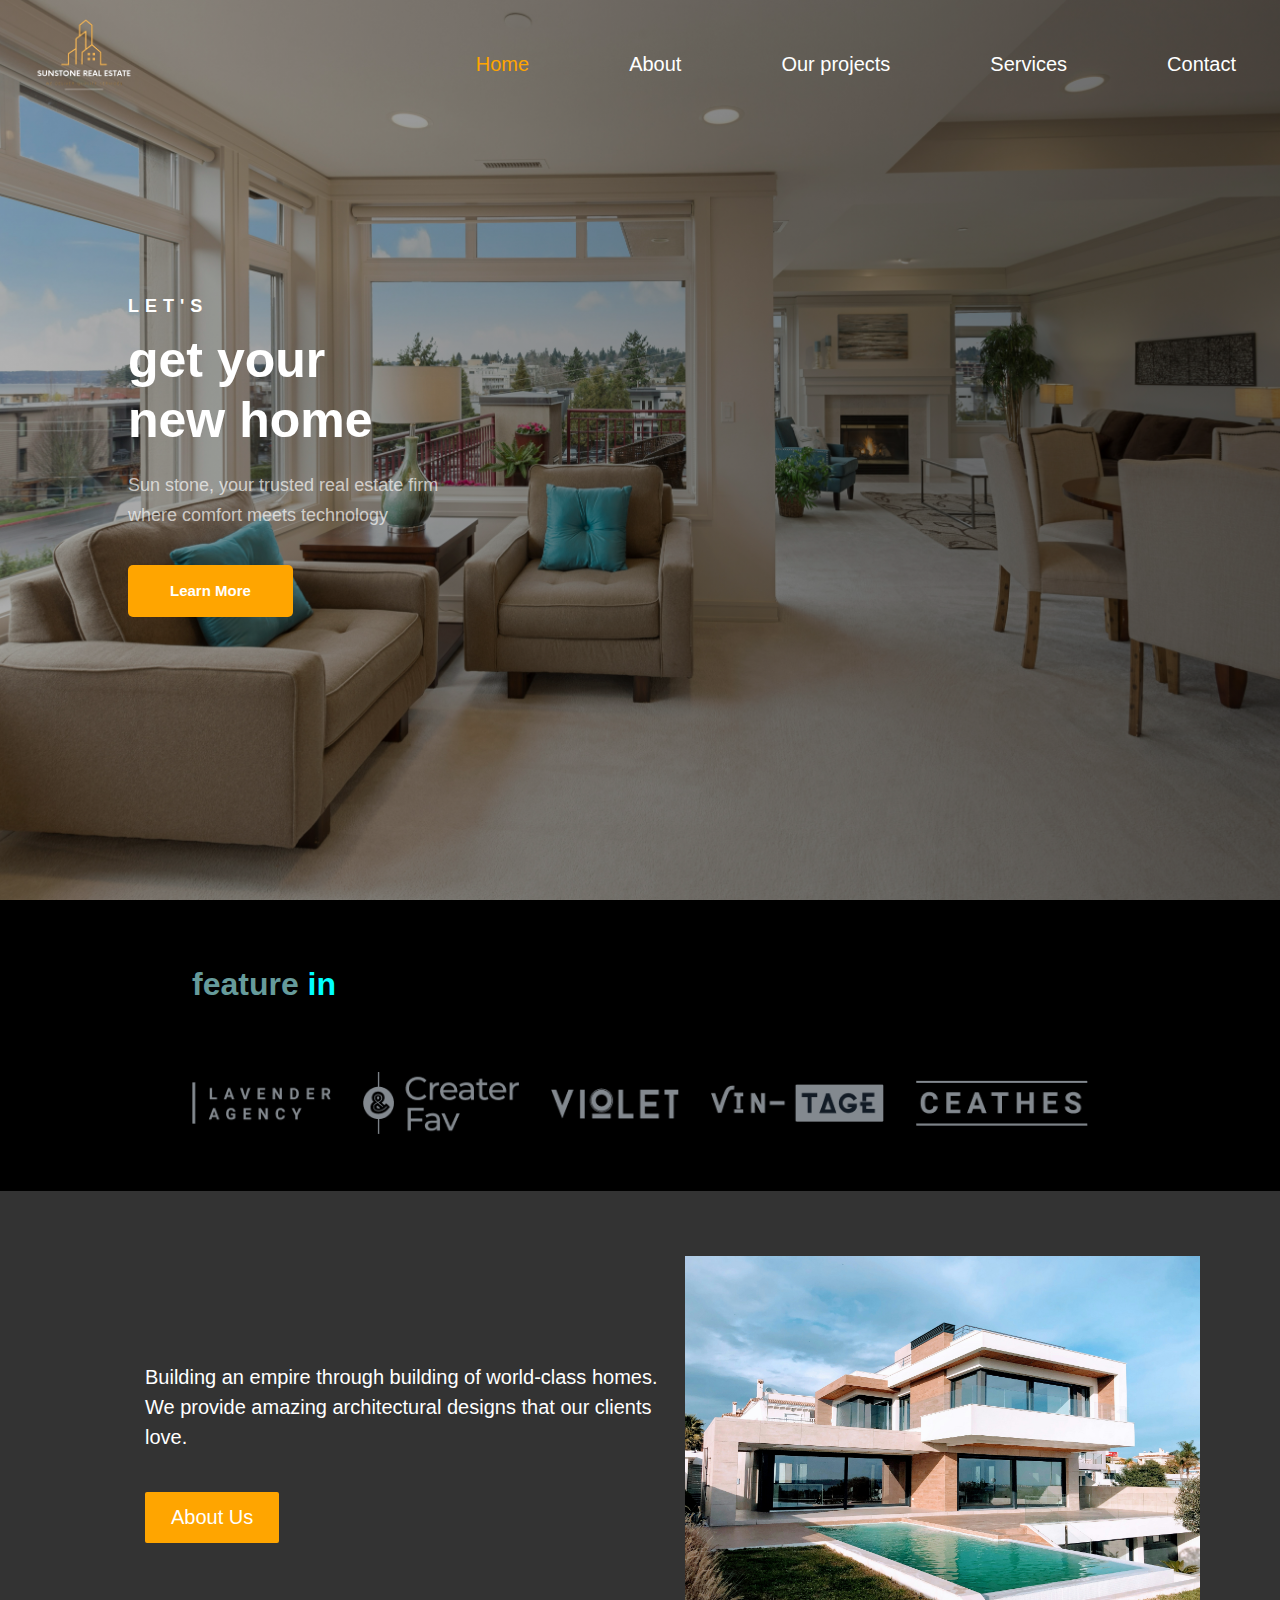
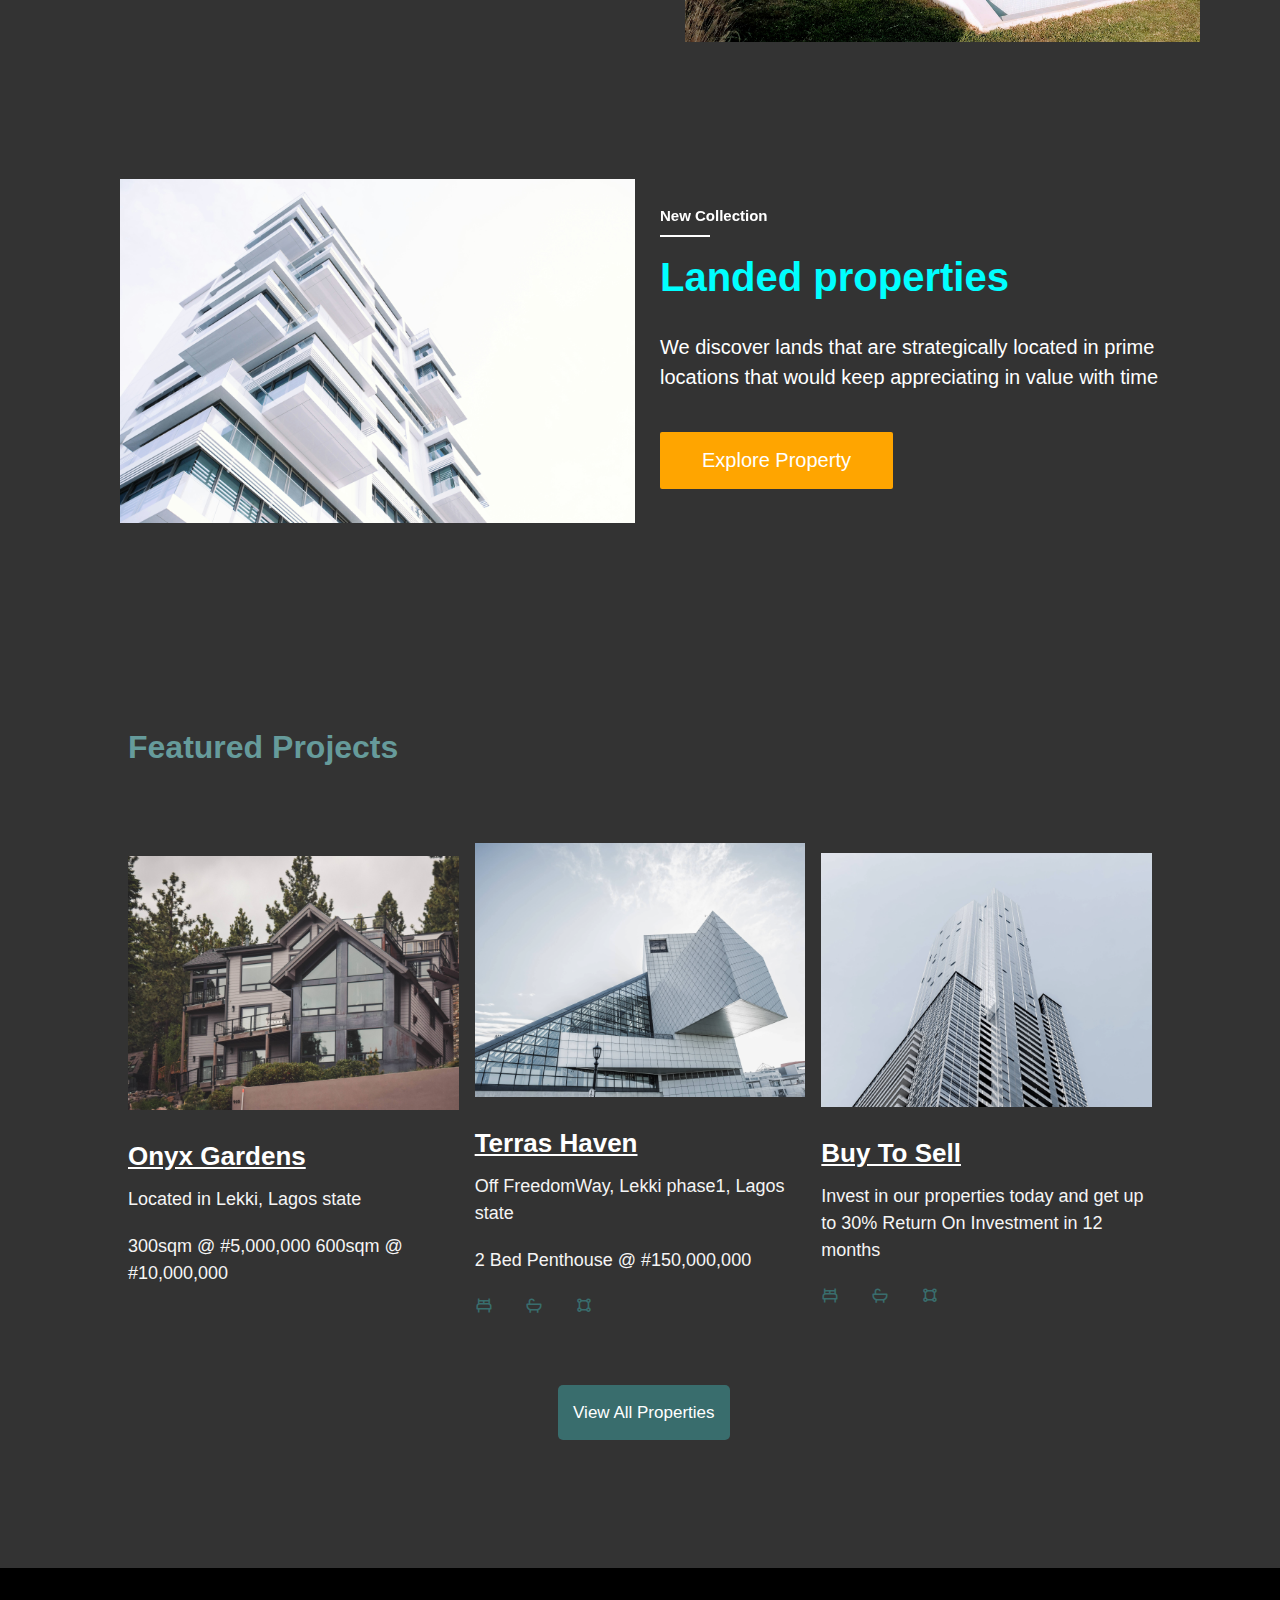
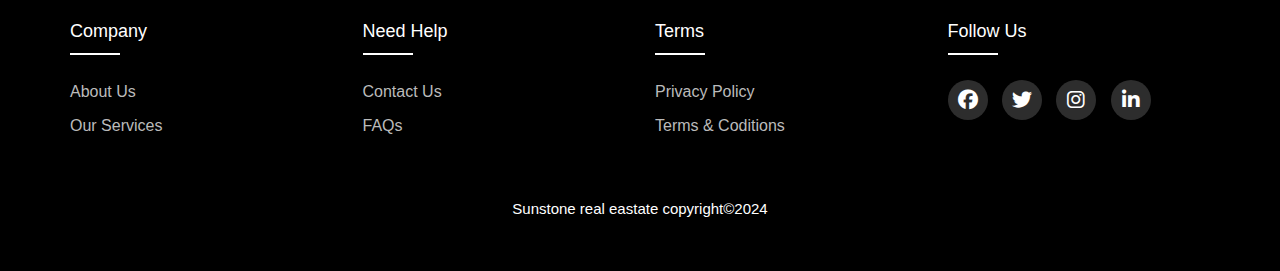
<file: index.html>
<!DOCTYPE html>
<html lang="en">
<head>
    <meta charset="UTF-8">
    <meta name="viewport" content="width=device-width, initial-scale=1.0">
    <title>Sun Stone Real estate</title>
    <link rel="preconnect" href="https://fonts.googleapis.com">
<link rel="preconnect" href="https://fonts.gstatic.com" crossorigin>
<link href="https://fonts.googleapis.com/css2?family=Open+Sans:ital,wght@0,300..800;1,300..800&display=swap" rel="stylesheet">
    <link rel="stylesheet"
  href="https://unpkg.com/boxicons@latest/css/boxicons.min.css">
  <link rel="stylesheet" href="https://cdnjs.cloudflare.com/ajax/libs/font-awesome/6.5.2/css/all.min.css">
    <link rel="stylesheet" href="./nav.css">
    <link rel="stylesheet" href="./index.css">
    <link rel="stylesheet" href="footer.css">
    
</head>
<body>

  <!-- NAVBAR SECTION -->
    
    <header>
        <nav class="navbar">
           <a href="index.html"><img src="image/logo 3.png" alt=""style="width: 120px; height: 120px;" ></a>
            
            <ul class="nav-menu">
                <li class="nav-item"></li>
                <a href="./index.html" class="active">Home</a>

                <li class="nav-item"></li>
                <a href="./About.html" class="nav-link">About</a>

                <li class="nav-item"></li>
                <a href="./project.html" class="nav-link">Our projects</a>

                <li class="nav-item"></li>
                <a href="./service.html" class="nav-link">Services</a>

                <li class="nav-item"></li>
                <a href="./contact.html" class="nav-link">Contact</a>

            </ul>

            <div class="hamburger">
                <span class="bar"></span>
                <span class="bar"></span>
                <span class="bar"></span>

            </div>
        </nav>
    </header>

    <!-- FITST SECTION -->

     <div class="home">
        <div class="home-text">
             <h5>let's</h5>
             <h1>get your <br>new home</h1>
             <p>Sun stone, your trusted real estate 
                firm <br>where comfort meets technology</p>
                <a href="./service.html" class="btn">Learn More</a>
        </div>
    </div>


     <!-- SECOND SECTION -->
     <div class="feature">
        <div class="center-left">
             <h2>feature <span class="span">
              in</span></h2>
        </div>

        <div class="feature-content">
          <div class="f-img">
               <img src="image/f1.png" alt="">
          </div>

          <div class="f-img">
            <img src="image/f2.png" alt="">
       </div>

       <div class="f-img">
        <img src="image/f3.png" alt="">
   </div>

   <div class="f-img">
    <img src="image/f4.png" alt="">
</div>

<div class="f-img">
<img src="image/f5.png" alt="">
</div>         
        </div>
    </div>


    <!-- THIRD SECTION -->
    <div class="hero">
        <!-- <div class="heading">
        </div>   -->
        <div class="hero-container">
        <div class="hero-content">
          <p>
           Building an empire through building of world-class homes. We provide amazing 
           architectural designs that our clients love. 
          </p>

         <button class="cta-button"><a href="./About.html">About Us</a></button>
        </div>
         <div class="hero-img">
            <img src="image/new section.jpg" alt="" >
         </div>
        </div>
    </div>


       <!--FOURTH SECTION  -->
    <div class="sec-4">
      <!-- <div class="heading">
      </div>   -->
      <div class="sec-4-container">
        <div class="sec-4-img">
          <img src="image/grant-lemons-jTCLppdwSEc-unsplash.jpg" alt="" >
       </div>
      <div class="sec-4-content">
        <h5>New Collection</h5>
        <h2>Landed properties</h2>
        <p>
          We discover lands that are strategically located in prime locations 
          that would keep appreciating in value with time </p>

       <button class="sec-4-button"><a href="./inspect.html">Explore Property</a></button>
      </div>
      </div>
  </div>
    
   <!-- FIFTH SECTION-->
   <section class="property">
    <div class="center-left">
        <h2>Featured Projects</h2>
        <p>
        </p>

    </div>

    <div class="property-content">
         <div class="row">
           <img src="image/p1.png" alt="">
             <h5>Onyx Gardens</h5>
             <p>Located in Lekki, Lagos state</p>
                <p> 300sqm @ #5,000,000
                 600sqm @ #10,000,000
             </p>
             <div class="list">
               <a href="#" class="Residence-list">
                 <!-- <i class='bx bx-bed'></i> -->
                
               </a>

               <a href="#" class="Residence-list">
                 <!-- <i class='bx bx-bath' ></i> -->
          
               </a>

               <a href="#" class="Residence-list">
                 <!-- <i class='bx bx-shape-square' ></i> -->
              
               </a>
             </div>
         </div>

         <div class="row">
           <img src="image/p2.png" alt="">
             <h5>Terras Haven</h5>
             <p>Off FreedomWay, Lekki phase1, Lagos state </p>
             <p>2 Bed Penthouse @ #150,000,000</p>
             
             <div class="list">
               <a href="#" class="Residence-list">
                 <i class='bx bx-bed'></i>
               
               </a>

               <a href="#" class="Residence-list">
                 <i class='bx bx-bath' ></i>
                 
               </a>

               <a href="#" class="Residence-list">
                 <i class='bx bx-shape-square' ></i>
                
               </a>
             </div>
         </div>

         <div class="row">
           <img src="image/p3.png" alt="">
             <h5>Buy To Sell</h5>
             <p>Invest in our properties today and get up to 30%
                Return On Investment in 12 months
             </p>
             <div class="list">
               <a href="#" class="Residence-list">
                 <i class='bx bx-bed'></i>
               </a>

               <a href="#" class="Residence-list">
                 <i class='bx bx-bath' ></i>
              
               </a>

               <a href="#" class="Residence-list">
                 <i class='bx bx-shape-square' ></i>
               
               </a>
             </div>
         </div>
    </div>
    <div class="center-btn">
      <a href="./project.html" class="c-btn">View All Properties</a>
    </div>
</section>


      <!-- SIXTH SECTION -->
<!--       
      <div class="letter-container">
        <form action="#">
          <p>Get Our News letter</p>
          <input type="email" name="email" placeholder="Enter your Email">
          <input type="submit" value="Sign Up">
        </form>
      </div> -->
  
  <!-- FOOTER SECTION -->
    
      <footer class="footer">
         <div class="footer-container">
           <div class="footer-row">
             <div class="footer-col">
                <h4>Company</h4>
                 <ul>
                    <li><a href="./About.html">about us</a></li>
                    <li><a href="./service.html">our services</a></li>
                    <li><a href="#"></a></li>
                    <li><a href="#"></a></li>
                 </ul>
             </div>
  
             <div class="footer-col">
              <h4>Need Help</h4>
               <ul>
                <li><a href="./contact.html">Contact Us</a></li>
                  <li><a href="#">FAQs</a></li>
                  <li><a href="#"></a></li>
                  <li><a href="#"></a></li>
                  <li><a href="#"></a></li>
               </ul>
           </div>
  
           <div class="footer-col">
            <h4>Terms</h4>
             <ul>
                <li><a href="#">Privacy Policy</a></li>
                <li><a href="./terms.html">Terms & Coditions</a></li>
                <li><a href="#"></a></li>
                <li><a href="#"></a></li>
                
             </ul>
         </div>
  
         <div class="footer-col">
          <h4>Follow Us</h4>
           <div class="social-links">
             <a href="#"><i class="fa-brands fa-facebook"></i></a>
             <a href="#"><i class="fa-brands fa-twitter"></i></a>
             <a href="#"><i class="fa-brands fa-instagram"></i></a>
             <a href="#"><i class="fa-brands fa-linkedin-in"></i></a>
           </div>
       </div>
           </div>
         </div>
       <div class="footer-text">
           <p>Sunstone real eastate copyright&copy;2024 </p>
       </div>
      </footer>
    <script src="./nav.js"></script>
</body>
</html>
</file>
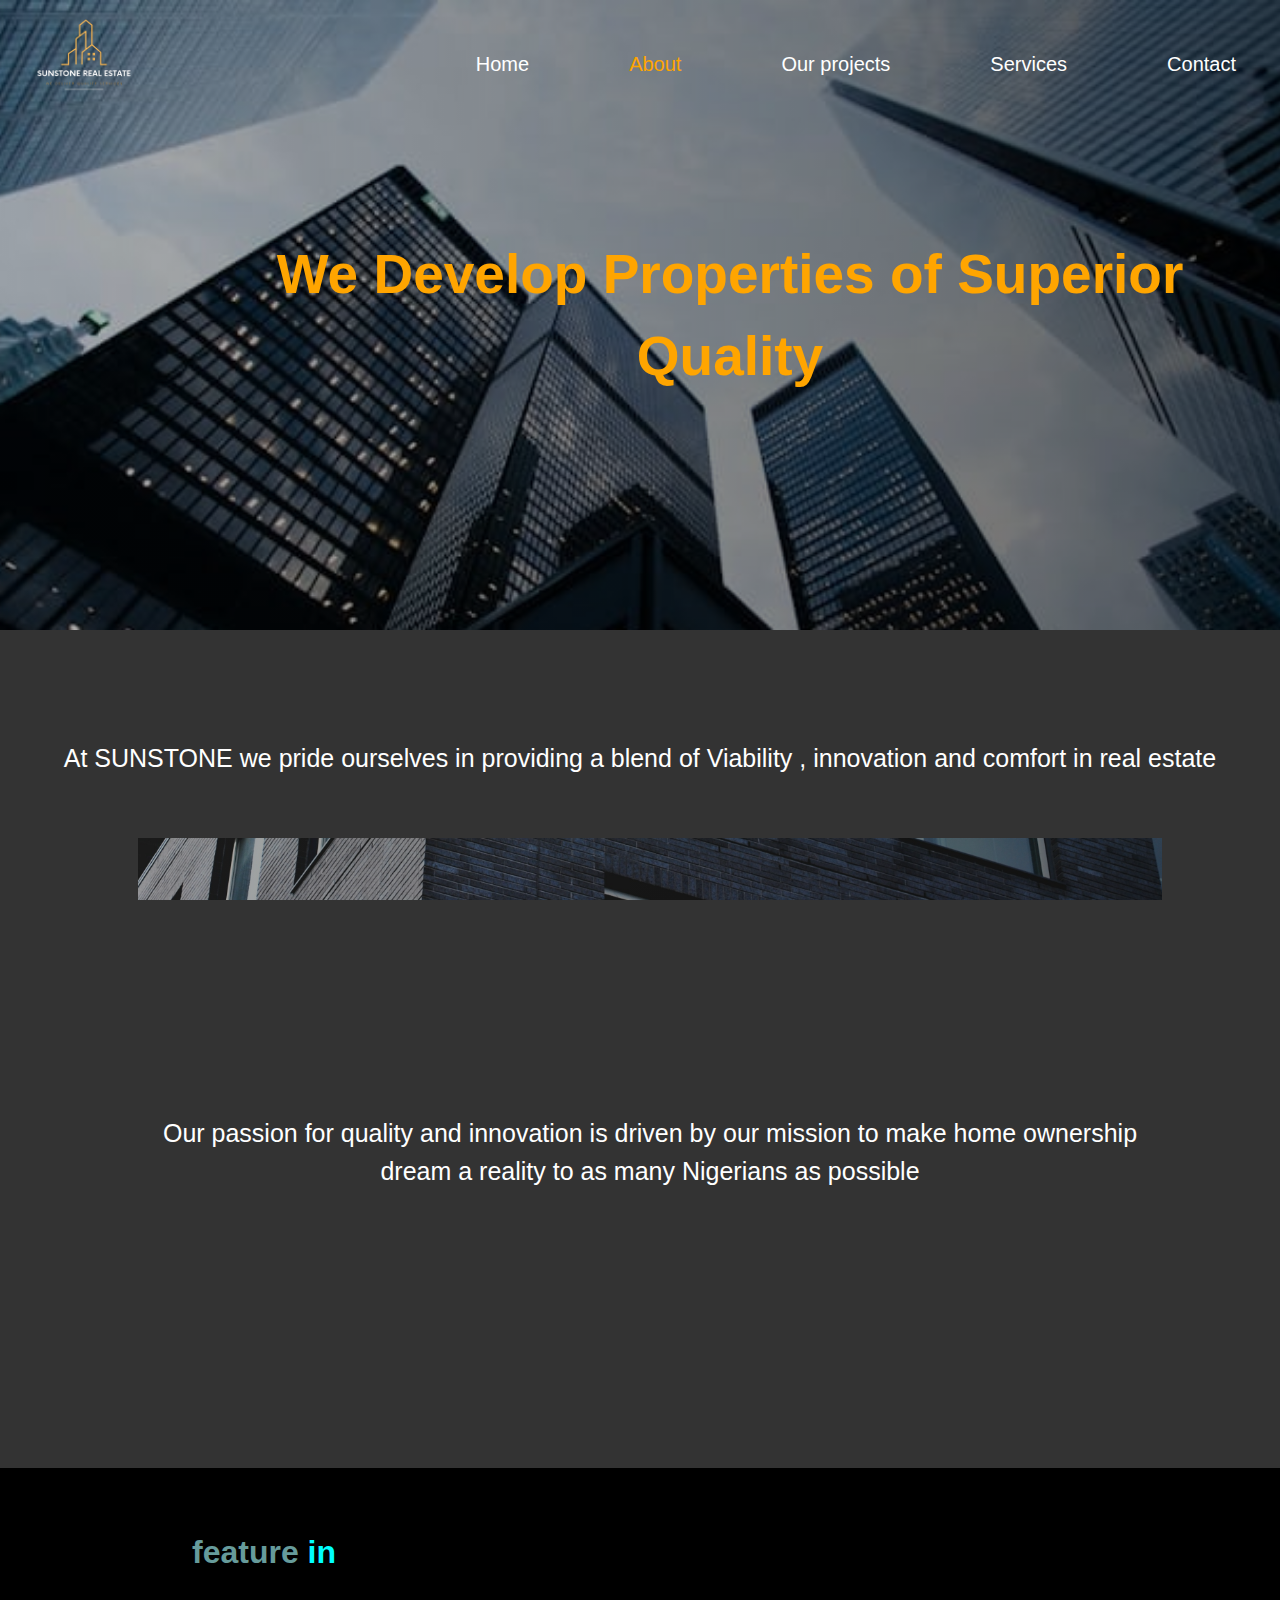
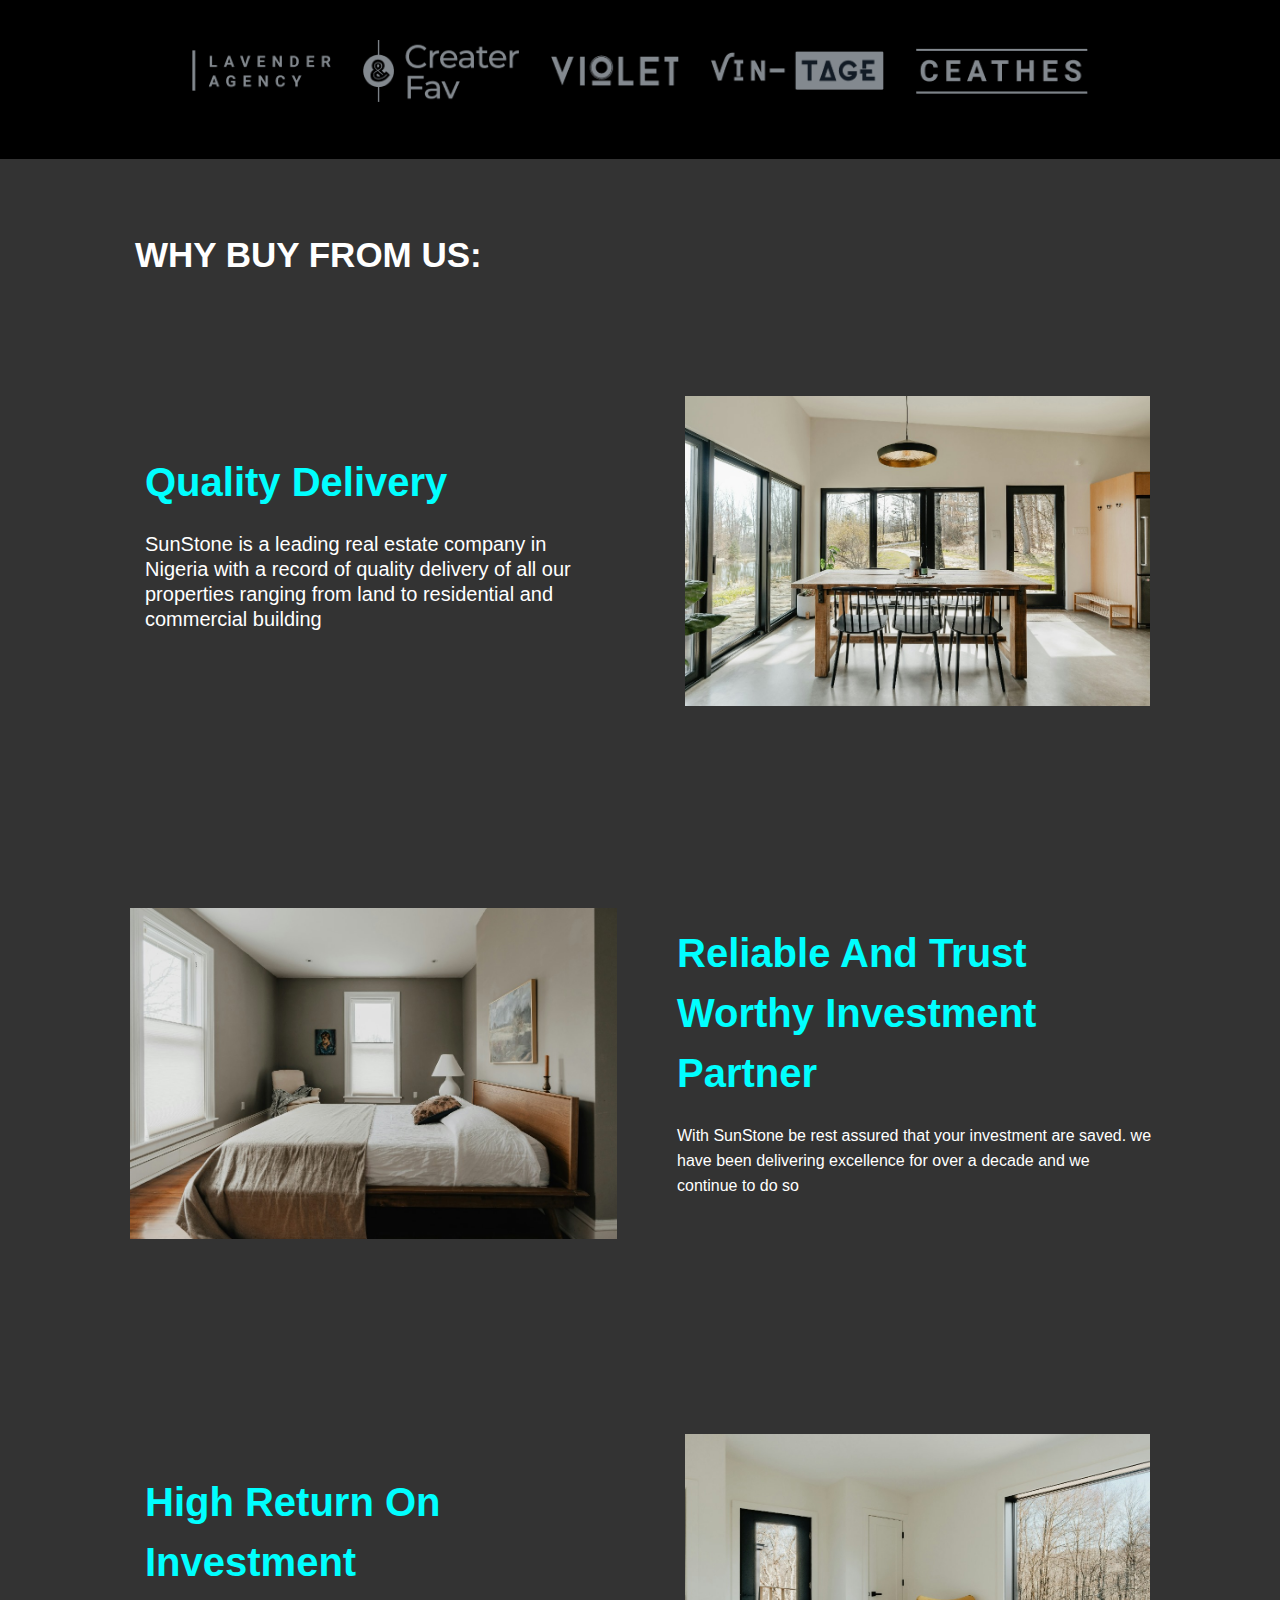
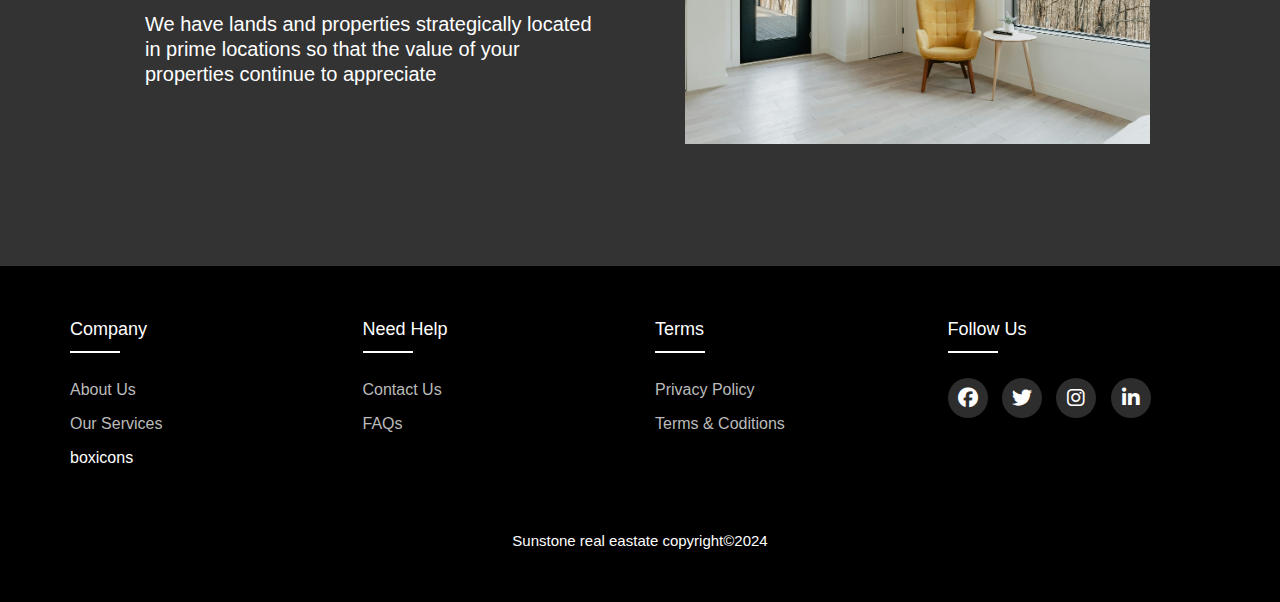
<file: About.html>
<!DOCTYPE html>
<html lang="en">
<head>
    <meta charset="UTF-8">
    <meta name="viewport" content="width=device-width, initial-scale=1.0">
    <title>Sun Stone Real estate</title>
    <link rel="preconnect" href="https://fonts.googleapis.com">
<link rel="preconnect" href="https://fonts.gstatic.com" crossorigin>
<link href="https://fonts.googleapis.com/css2?family=Open+Sans:ital,wght@0,300..800;1,300..800&display=swap" rel="stylesheet">
    <link rel="stylesheet"
  href="https://unpkg.com/boxicons@latest/css/boxicons.min.css">
  <link rel="stylesheet" href="https://cdnjs.cloudflare.com/ajax/libs/font-awesome/6.5.2/css/all.min.css">
    <link rel="icon" href="img/real/img/Sunstone Icon.jpg">
    <link rel="stylesheet" href="./About.css">
    <!-- <link rel="stylesheet" href="./nav.css"> -->
    <link rel="stylesheet" href="about nav.css">
    <link rel="stylesheet" href="./footer.css">
</head>
<body>
<!-- NAVBAR SECTION -->
    
<header>
   <nav class="navbar">
      <a href="index.html"><img src="image/logo 3.png" alt=""style="width: 120px; height: 120px;" ></a>
       <!-- <a href="./index.html" class="logo">SUN STONE<span> real estate</span></a>  -->
       
       <ul class="nav-menu">
           <li class="nav-item"></li>
           <a href="./index.html" class="nav-link">Home</a>

           <li class="nav-item"></li>
           <a href="About.html" class="active">About</a>

           <li class="nav-item"></li>
           <a href="./project.html" class="nav-link">Our projects</a>

           <li class="nav-item"></li>
           <a href="./service.html" class="nav-link">Services</a>

           <li class="nav-item"></li>
           <a href="./contact.html" class="nav-link">Contact</a>

       </ul>

       <div class="hamburger">
           <span class="bar"></span>
           <span class="bar"></span>
           <span class="bar"></span>

       </div>
   </nav>
</header>


<div class="header-1">
    <h2> We Develop Properties of Superior Quality </h2>

</div>

<div class="sec-2-container">
   <div class="sec-2-text">
    <P>At SUNSTONE we pride ourselves in providing a blend of Viability , innovation and comfort in real estate</P>
   </div>
</div>

<div class="sec-3-container">
 <div class="sec-3-text">
    <p> Our passion for quality and innovation is driven by our mission 
      to make home ownership dream a reality to as many Nigerians as possible</p>
 </div>
</div>

  <!-- SECOND SECTION -->
  <div class="feature">
   <div class="center-left">
        <h2>feature <span class="span">
         in</span></h2>
   </div>

   <div class="feature-content">
     <div class="f-img">
          <img src="image/f1.png" alt="">
     </div>

     <div class="f-img">
       <img src="image/f2.png" alt="">
  </div>

  <div class="f-img">
   <img src="image/f3.png" alt="">
</div>

<div class="f-img">
<img src="image/f4.png" alt="">
</div>

<div class="f-img">
<img src="image/f5.png" alt="">
</div>         
   </div>
</div>

    <div>
      <h1>WHY BUY FROM US:</h1>
    </div>

     <!-- THIRD SECTION -->
     <section class="hero">
        <div class="container">
        <div class="hero-content">
         <h3>Quality Delivery </h3>
          <p> SunStone is a leading real estate company in Nigeria with a
             record of quality delivery of all our properties ranging from 
             land to residential and commercial building </p>
        </div>
         <div class="hero-img">
            <img src="image/Sunstone pic1.jpg" alt="" >
         </div>
        </div>
     </section>

<!-- FOURTH SECTION -->
       <div class="sec-4-row">
          <div class="sec-4-row-image-wrapper">
            <img src="image/Sunstone pic2.jpg" alt="">
          </div>
             <div class="sec-4-content-wrapper">
               <div class="sec-4-content">
                   <h2>Reliable And Trust Worthy Investment Partner</h2>
                   <p>With SunStone be rest assured that your investment are saved.
                     we have been delivering excellence for over a decade and we continue to do so
                   </p>
               </div>
             </div>
       </div>

       <section class="hero">
         <div class="container">
         <div class="hero-content">
          <h3>High Return On Investment </h3>
           <p> We have lands and properties strategically located in 
            prime locations so that the value of your properties continue to appreciate </p>
         </div>
          <div class="hero-img">
             <img src="image/Sunstone pic4.jpg" alt="" >
          </div>
         </div>
      </section>

   <!-- FOOTER SECTION  -->
    
      <footer class="footer">
         <div class="footer-container">
           <div class="footer-row">
             <div class="footer-col">
                <h4>Company</h4>
                 <ul>
                    <li><a href="./About.html">about us</a></li>
                    <li><a href="./service.html">our services</a></li>boxicons
                    <li><a href="#"></a></li>
                    <li><a href="#"></a></li>
                 </ul>
             </div>
  
             <div class="footer-col">
              <h4>Need Help</h4>
               <ul>
                <li><a href="./contact.html">Contact Us</a></li>
                  <li><a href="#">FAQs</a></li>
                  <li><a href="#"></a></li>
                  <li><a href="#"></a></li>
                  <li><a href="#"></a></li>
               </ul>
           </div>
  
           <div class="footer-col">
            <h4>Terms</h4>
             <ul>
                <li><a href="#">Privacy Policy</a></li>
                <li><a href="./terms.html">Terms & Coditions</a></li>
                <li><a href="#"></a></li>
                <li><a href="#"></a></li>
                
             </ul>
         </div>
  
         <div class="footer-col">
          <h4>Follow Us</h4>
           <div class="social-links">
             <a href="#"><i class="fa-brands fa-facebook"></i></a>
             <a href="#"><i class="fa-brands fa-twitter"></i></a>
             <a href="#"><i class="fa-brands fa-instagram"></i></a>
             <a href="#"><i class="fa-brands fa-linkedin-in"></i></a>
           </div>
       </div>
           </div>
         </div>
       <div class="footer-text">
           <p>Sunstone real eastate copyright&copy;2024 </p>
       </div>
      </footer>
   
   <script src="./nav.js"></script>
</body>
</html>
</file>
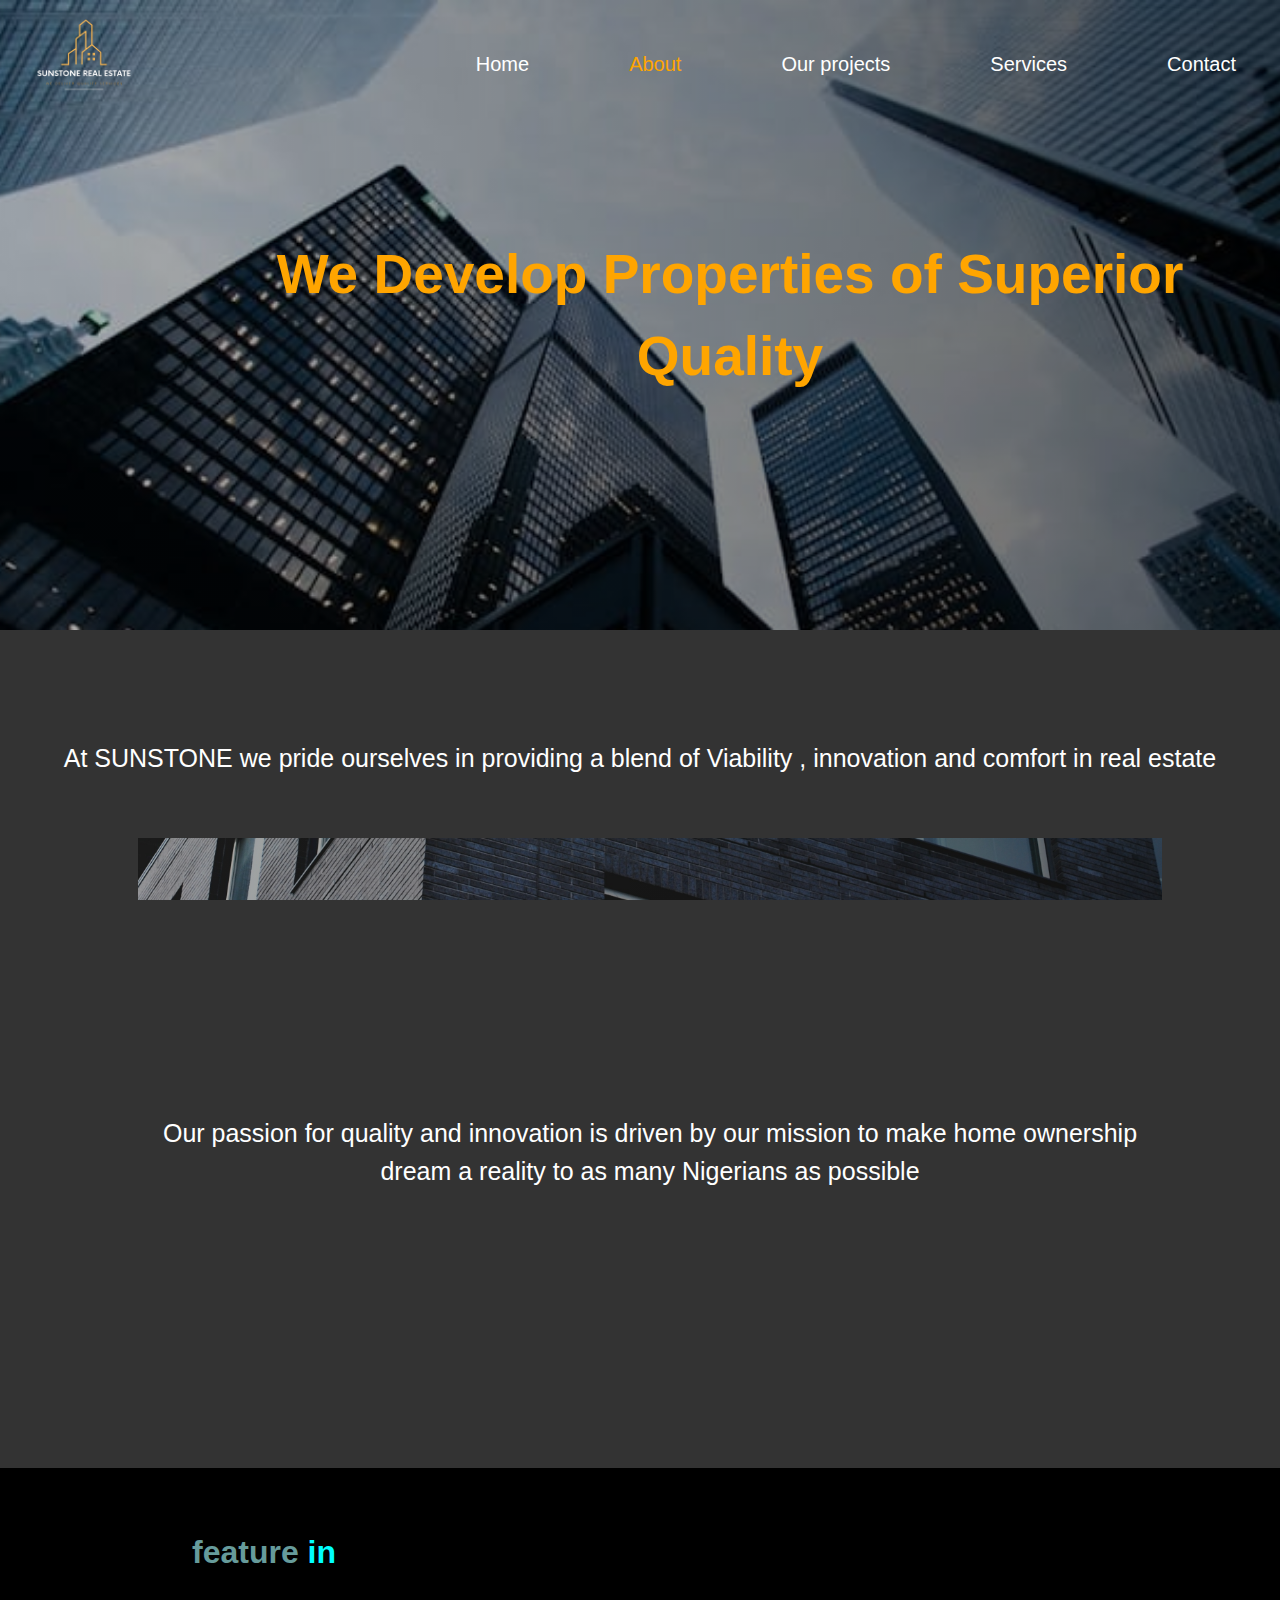
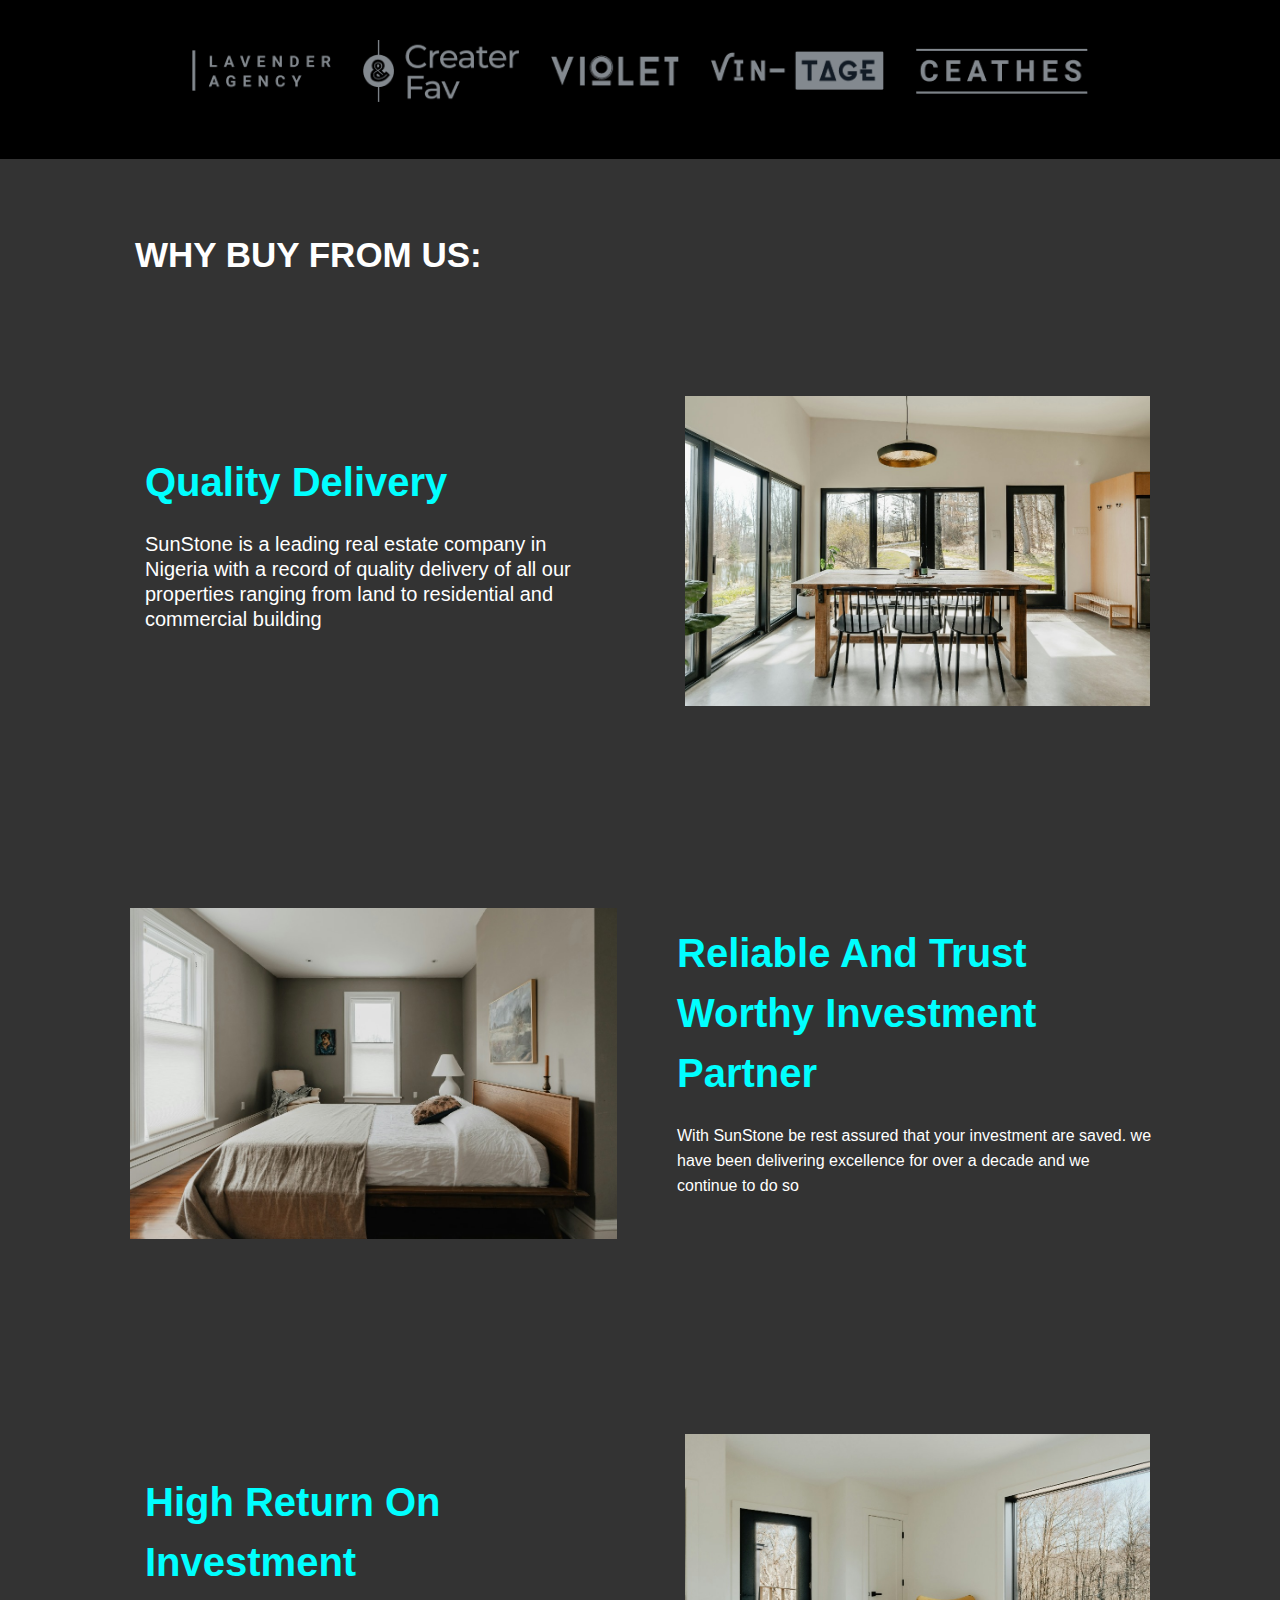
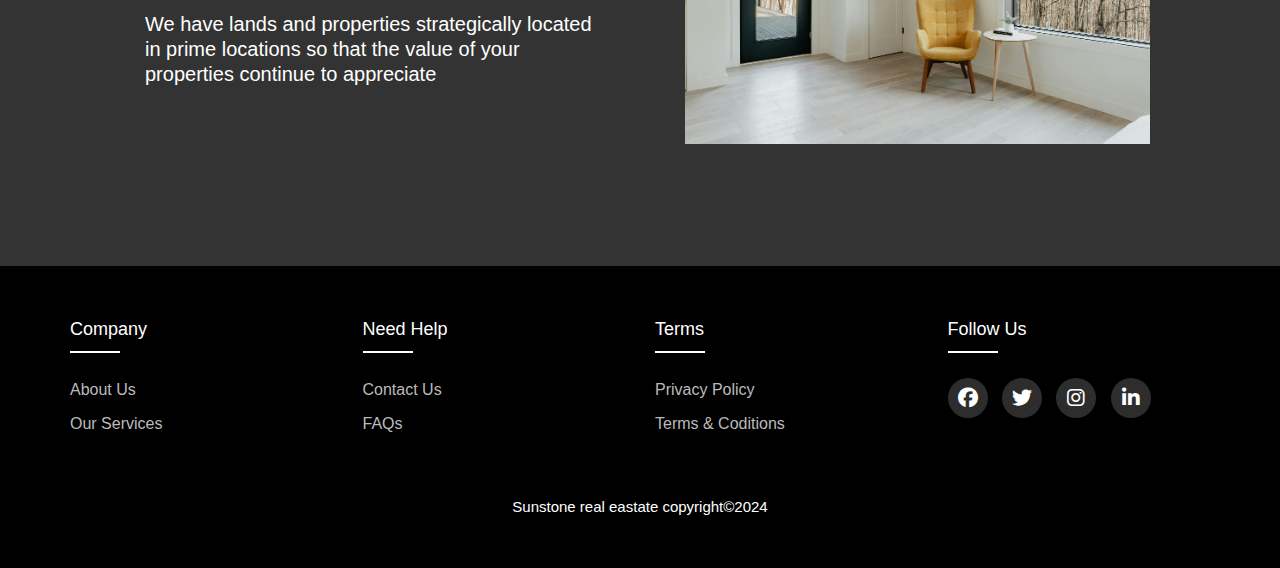
<file: GROUP 4 PROJECT/About.html>
<!DOCTYPE html>
<html lang="en">
<head>
    <meta charset="UTF-8">
    <meta name="viewport" content="width=device-width, initial-scale=1.0">
    <title>Sun Stone Real estate</title>
    <link rel="preconnect" href="https://fonts.googleapis.com">
<link rel="preconnect" href="https://fonts.gstatic.com" crossorigin>
<link href="https://fonts.googleapis.com/css2?family=Open+Sans:ital,wght@0,300..800;1,300..800&display=swap" rel="stylesheet">
    <link rel="stylesheet"
  href="https://unpkg.com/boxicons@latest/css/boxicons.min.css">
  <link rel="stylesheet" href="https://cdnjs.cloudflare.com/ajax/libs/font-awesome/6.5.2/css/all.min.css">
    <link rel="icon" href="img/real/img/Sunstone Icon.jpg">
    <link rel="stylesheet" href="./About.css">
    <!-- <link rel="stylesheet" href="./nav.css"> -->
    <link rel="stylesheet" href="about nav.css">
    <link rel="stylesheet" href="./footer.css">
</head>
<body>
<!-- NAVBAR SECTION -->
    
<header>
   <nav class="navbar">
      <a href="index.html"><img src="image/logo 3.png" alt=""style="width: 120px; height: 120px;" ></a>
       <!-- <a href="./index.html" class="logo">SUN STONE<span> real estate</span></a>  -->
       
       <ul class="nav-menu">
           <li class="nav-item"></li>
           <a href="./index.html" class="nav-link">Home</a>

           <li class="nav-item"></li>
           <a href="About.html" class="active">About</a>

           <li class="nav-item"></li>
           <a href="./project.html" class="nav-link">Our projects</a>

           <li class="nav-item"></li>
           <a href="./service.html" class="nav-link">Services</a>

           <li class="nav-item"></li>
           <a href="./contact.html" class="nav-link">Contact</a>

       </ul>

       <div class="hamburger">
           <span class="bar"></span>
           <span class="bar"></span>
           <span class="bar"></span>

       </div>
   </nav>
</header>


<div class="header-1">
    <h2> We Develop Properties of Superior Quality </h2>

</div>

<div class="sec-2-container">
   <div class="sec-2-text">
    <P>At SUNSTONE we pride ourselves in providing a blend of Viability , innovation and comfort in real estate</P>
   </div>
</div>

<div class="sec-3-container">
 <div class="sec-3-text">
    <p> Our passion for quality and innovation is driven by our mission 
      to make home ownership dream a reality to as many Nigerians as possible</p>
 </div>
</div>

  <!-- SECOND SECTION -->
  <div class="feature">
   <div class="center-left">
        <h2>feature <span class="span">
         in</span></h2>
   </div>

   <div class="feature-content">
     <div class="f-img">
          <img src="image/f1.png" alt="">
     </div>

     <div class="f-img">
       <img src="image/f2.png" alt="">
  </div>

  <div class="f-img">
   <img src="image/f3.png" alt="">
</div>

<div class="f-img">
<img src="image/f4.png" alt="">
</div>

<div class="f-img">
<img src="image/f5.png" alt="">
</div>         
   </div>
</div>

    <div>
      <h1>WHY BUY FROM US:</h1>
    </div>

     <!-- THIRD SECTION -->
     <section class="hero">
        <div class="container">
        <div class="hero-content">
         <h3>Quality Delivery </h3>
          <p> SunStone is a leading real estate company in Nigeria with a
             record of quality delivery of all our properties ranging from 
             land to residential and commercial building </p>
        </div>
         <div class="hero-img">
            <img src="image/Sunstone pic1.jpg" alt="" >
         </div>
        </div>
     </section>

<!-- FOURTH SECTION -->
       <div class="sec-4-row">
          <div class="sec-4-row-image-wrapper">
            <img src="image/Sunstone pic2.jpg" alt="">
          </div>
             <div class="sec-4-content-wrapper">
               <div class="sec-4-content">
                   <h2>Reliable And Trust Worthy Investment Partner</h2>
                   <p>With SunStone be rest assured that your investment are saved.
                     we have been delivering excellence for over a decade and we continue to do so
                   </p>
               </div>
             </div>
       </div>

       <section class="hero">
         <div class="container">
         <div class="hero-content">
          <h3>High Return On Investment </h3>
           <p> We have lands and properties strategically located in 
            prime locations so that the value of your properties continue to appreciate </p>
         </div>
          <div class="hero-img">
             <img src="image/Sunstone pic4.jpg" alt="" >
          </div>
         </div>
      </section>

   <!-- FOOTER SECTION  -->
    
      <footer class="footer">
         <div class="footer-container">
           <div class="footer-row">
             <div class="footer-col">
                <h4>Company</h4>
                 <ul>
                    <li><a href="./About.html">about us</a></li>
                    <li><a href="./service.html">our services</a></li>
                    <li><a href="#"></a></li>
                    <li><a href="#"></a></li>
                 </ul>
             </div>
  
             <div class="footer-col">
              <h4>Need Help</h4>
               <ul>
                <li><a href="./contact.html">Contact Us</a></li>
                  <li><a href="#">FAQs</a></li>
                  <li><a href="#"></a></li>
                  <li><a href="#"></a></li>
                  <li><a href="#"></a></li>
               </ul>
           </div>
  
           <div class="footer-col">
            <h4>Terms</h4>
             <ul>
                <li><a href="#">Privacy Policy</a></li>
                <li><a href="./terms.html">Terms & Coditions</a></li>
                <li><a href="#"></a></li>
                <li><a href="#"></a></li>
                
             </ul>
         </div>
  
         <div class="footer-col">
          <h4>Follow Us</h4>
           <div class="social-links">
             <a href="#"><i class="fa-brands fa-facebook"></i></a>
             <a href="#"><i class="fa-brands fa-twitter"></i></a>
             <a href="#"><i class="fa-brands fa-instagram"></i></a>
             <a href="#"><i class="fa-brands fa-linkedin-in"></i></a>
           </div>
       </div>
           </div>
         </div>
       <div class="footer-text">
           <p>Sunstone real eastate copyright&copy;2024 </p>
       </div>
      </footer>
   
   <script src="./nav.js"></script>
</body>
</html>
</file>
<file: nav.css>
*{
    padding: 0;
    margin: 0;
    box-sizing: border-box;
}

header{
    width: 100%;
    position: fixed;
    top: 0;
    right: 0;
    /* z-index: 1000; */
    background-image: linear-gradient(to left, rgba(0,0,0,0.6),rgba(0,0,0,0.3)),url(image/Home.jpg);
    background-size: cover;
    background-position: bottom center;
    background-attachment: fixed;
    background-color: rgba(0, 0, 0, 0.1);
    /* background-color: #262626; */
}

li{
    list-style: none;
}

a{
    font-size:20px;
    font-weight: 500;
    color:#fff;
    text-decoration: none;
}
 a.active{
    color: orange;
 }

.logo{
    font-size: 18px;
    color: #fff;
    font-weight: 700;
}

span{
    color: #ffa500;
}

.navbar{
    min-height: 70px;
    display: flex;
    justify-content: space-between;
    align-items: center;
    padding: 0 24px;
}

.nav-menu{
    display: flex;
    justify-content: space-between;
    gap: 50px;
    align-items: center;
    padding: 20px;
}

.nav-branding{
    font-size: 2rem;
}

.nav-link{
    transition: 0.7s ease;
}

.nav-link:hover{
    color: #ebd2a5;
}

.hamburger{
    display: none;
    cursor: pointer;
}

.bar{
    display: block;
    width: 25px;
    height: 3px;
    margin: 5px 0;
    -webkit-transition: all 0.3s ease-in-out;
    transition: all 0.3s ease-in-out;
    background-color: white;

}

@media (max-width: 768px){
    .hamburger{
        display: block;
    }

    .hamburger.active .bar:nth-child(2) {
        opacity: 0;
    }

    .hamburger.active .bar:nth-child(1) {
        transform: translateY(8px) rotate(45deg);
    }
    
    .hamburger.active .bar:nth-child(3) {
        transform: translateY(-8px) rotate(-45deg);
    }

    .nav-menu{
        position: fixed;
        left: -100%;
        top: 70px;
        gap: 0;
        flex-direction: column;
        background-color: #262626;
        width: 70%;
        height: 100vh;
        text-align: center;
        transition: 0.3s;
    }

    .nav-item{
        margin: 16px 0;
    }

    .nav-link{
        margin: 10px;
        padding-bottom: 10px;
    }

    .nav-menu.active {
        left: 0;
    }
}
</file>
<file: index.css>
*{
    padding: 0;
    margin: 0;
    box-sizing: border-box;
}

body{
    background-color: #333;  
    color: #fff; 
}

/* FIRST SECTION */

.home{
    /* position: relative; */
    height: 100vh;
    width: 100%;
    padding: 80px 10% 70px;
    background-image: linear-gradient(to left, rgba(0,0,0,0.6),rgba(0,0,0,0.3)),url(image/Home.jpg);
    background-size: cover;
    background-position: bottom center;
    background-attachment: fixed;
    display: flex;
    align-items: center;
    justify-content: flex-start;
}

.home-text h5{
    font-size: 18px;
    font-weight: 600;
    margin-bottom: 10px;
    text-transform: uppercase;
    letter-spacing: 6px;
    color:#fff ;
}

.home-text h1{
   font-size: 50px;
   font-weight: 800;
   line-height: 1.2;
margin-bottom: 20px;
}


.home-text p{
   font-size: 18px;
   font-weight: 500;
   line-height: 30px;
   color: #ffffffab;
   margin-bottom: 35px;
}

.btn{
   display: inline-block;
   padding: 13px 40px;
   background-color:#ffa500 ;
   color: #fff;
   font-size: 15px;
   font-weight: 600;
   border: 2px solid transparent;
   border-radius:5px;
   transition: all.50s ease;
   cursor: pointer;
}


.btn:hover{
   transform: translateX(10px);
   border: 2px solid #fff;
   background-color: transparent;
   color: #fff;
}

/* SECOND SECTION */

.feature{
    background-color: rgb(0, 0, 0);
    padding: 60px 15% 50px;
    /* width: 100%; */
}

.center-left h2{
    color: rgb(102, 155, 155);
    font-size: xx-large;
}

.span{
    color: aqua;
}


.center-left p{
    font-size: 18px;
    font-weight: 500;
    line-height: 30px;
    color: #ffffffab;
    margin-bottom: 35px;
    margin-left: 50%;
}

/* .center-left h2:hover{
    color: rgb(102, 155, 155);
    cursor: pointer;
    transition: all.50s ease;
} */

.feature-content{
    display: flex;
    align-items: center;
    justify-content: space-between;
    gap: 2rem;
    margin-top: 4rem;
}

.f-img img{
     width: 100%;
     height: auto;

}

/* THIRD SECTION */

.hero{
    overflow: hidden;
    width: 100%;
    display: flex;
    justify-content: center;
    align-items: center;
    padding-left: 80px;
}

.hero-container{
    display: flex;
    justify-content: center;
    align-items: center;
    width: 90%;
    margin: 65px auto;
    margin-right: 80px;
}

.hero-content{
    flex: 1;
    width: 600px;
    margin: 0px 25px;
}

.hero-content p{
    font-size: 20px;
    line-height: 1.5;
    margin-bottom: 40px;
    color: #fff;
    /* color:#666 ; */
}

.hero-content button{
    display: inline-block;
    background-color: orange;
    color: #fff;
    padding: 12px 24px;
    font-size: 20px;
    border: 2px solid transparent;
    border-radius: 2px;
    cursor: pointer;
    transition: all.50s;  
    /* transition: 0.3; */
 }

 .hero-content button a{
    color: #fff;
 }
 

 .hero-content button:hover{
    transform: translateX(10px);
    border: 2px solid #fff;
    background-color: transparent;
    color: #fff;
 }


.hero-img{
    flex:1;
    width: 600px;
    margin: auto;
    /* overflow: hidden; */
}

.hero-img img{
    width: 100%;
    height: 100%;
    object-fit: cover;
    transition: 0.5s;
}

.hero-img img:hover{
    transform: scale(0.99);
}


/* FOURTH SECTION */

.sec-4{
    overflow: hidden;
    width: 100%;
    display: flex;
    justify-content: center;
    align-items: center;
    padding-left: 80px;
}

.sec-4-container{
    display: flex;
    justify-content: center;
    align-items: center;
    width: 90%;
    margin: 65px auto;
    margin-right: 80px;
}


.sec-4-img{
    flex:1;
    width: 600px;
    margin: auto;
    overflow: hidden;
}

.sec-4-img img{
    width: 100%;
    height: 100%;
    object-fit: cover;
    transition: 0.5s;

}


.sec-4-img img:hover{
    transform: scaleX(1.2);
    /* transform: scale(0.99); */
}

.sec-4-content{
    flex: 1;
    width: 600px;
    margin: 0px 25px;
    margin-bottom: 15px;
    
} 

.sec-4-content h5{
    font-size: 15px;
    font-weight: 700;
    padding-bottom: 20px;
    position: relative;
}

.sec-4-content h5::before{
    content: "";
    position: absolute;
    left: 0;
    bottom: -10px;
    background-color: #fff;
    height: 2px;
    box-sizing: border-box;
    width: 50px;
    margin-bottom: 20px
}

.sec-4-content h2{
    font-size: 40px;
    font-weight: 700;
    padding-bottom: 25px;
    color: aqua;
}

.sec-4-content p{
    font-size: 20px;
    line-height: 1.5;
    margin-bottom: 40px;
    color: #fff;
}

.sec-4-content button{
    display: inline-block;
    background-color: orange;
    color: #fff;
    padding: 15px 40px;
    /* padding: 12px 24px; */
    font-size: 20px;
    border: 2px solid transparent;
    border-radius: 2px;
    cursor: pointer;
    transition: all.50s;  
    transition: 0.3;
 }

.sec-4-content button a{
    color: #fff;
 }
 

.sec-4-content button:hover{
    transform: translateX(10px);
    border: 2px solid #fff;
    background-color: transparent;
    color: #fff;
 }





/* FIFTH SECTION */
.property{
    padding:10% ;
}

.property-content{
   display: grid;
   grid-template-columns: repeat(auto-fit, minmax(300px, auto));
   align-items: center;
   gap: 1rem;
  margin-top: 4.5rem;
}
 
/* .center-left{
    padding: 10px;
} */

.center-left h5{
    margin-top: 40px;
}
/* .row{
    position: static;
    cursor: pointer;
} */

.row img{
    width: 100%;
    height: auto;
    margin-bottom: 20px;

    /* width: 100%;
    height: 100%;
    object-fit: cover;
    transition: 0.5s; */
    
}

.row img:hover{
    transform: scale(0.99);
    z-index: 2;

    color: #fff;
    border: 1px solid #dad2d2;
    transition: all.50s;  
    background-color: transparent;
}

.row h5{
    font-size: 26px;
    font-weight: 600;
    margin-bottom: 10px;
    text-decoration: underline;
}

.row p{
    font-size: 18px;
    color: whitesmoke;
    margin-bottom: 20px;
}

.list{
    display: flex;
    align-items: center;
    gap: 2rem;
}

.list a{
    color: #fff;
    font-size: 18px;
}

.list i{
    color:rgb(57, 109, 109) ;
}


.list i:hover{
    color:orange ;
    transition: all.50s ease;
}
.center-btn{
    align-items: center;
    margin-top: 4rem;
}

.c-btn{
    background-color: rgb(57, 109, 109);
    display: inline-block;
    padding: 15px;
    margin-left: 42%;
    border-radius: 5px;
    color: #fff;
    font-size: 17px;
    font-weight: 500;
    transition: all.50s ease;
}

.c-btn:hover{
    /* transform: translateX(10px); */
    transform: translateY(-7px) scale(0.9);
    border: 2px solid #fff;
    background-color: transparent;
    color: #fff;
}

/* 6th SECTION */

/* .letter-container{
    width: 70%;
    max-width: 80%;
    margin: 50px auto;
    background-color: rgb(192, 208, 214);
    padding: 10px;

   box-shadow:0 0 10px rgba(0, 0, 0blue, 0.1);
}

form{
    padding: 80px;
    margin-left: 7%;
}

form p{
text-align: center;
font-size: 30px;
font-weight: 700;
margin-bottom: 50px;
}

input[ type="email"]{
   width: 70%;
padding: 20px;
margin-bottom: 15px;
border: 1px solid#ccc;
box-sizing: border-box;
box-shadow: 0 0 4px rgba(0, 0, 0, 0.2); 
}

input[type="submit"] {
width: 20%;
padding: 22px;
margin-bottom: 15px;
border: 1px solid#ccc;
box-sizing: border-box;
box-shadow: 0 0 4px rgba(0, 0, 0, 0.2);
}
input[type="submit"] {
    background-color: #ffa500;
    color: #fff;
    border: none;
    cursor: pointer;
}
input[type="submit"]:hover{
    background-color: black;
    color: white;
    transition: all.50s ease;
    
}



 */



/* FOR MOBILE DEVICE RESPONSIVENESS */
@media screen and  (max-width: 768px)  {
    /* FIRST SECTION */
 .home{
    height: 60vh;
    width: 100%;  
 } 

 .home-text p{
    font-size: 18px;
    font-weight: 500;
    line-height: 30px;
    color: #ffffffab;
    margin-bottom: 35px;
 }

 .btn{
    display: inline-block;
    padding: 13px 20px;
    border-radius:3px;

 }

 /* SECOND SECTION */
.feature-content{
    display: flex;
    align-items: center;
    justify-content: space-between;
    gap: 1rem;
    margin-top: 4rem;
}

.f-img img{
     width: 100%;
     height: auto;

}

/* THIRD SECTION */
 .hero-container{
    display: flex;
    flex-direction: column-reverse;
    align-items: center;
    justify-content: center;

 }

 .hero-img{
    width: 100%;
    height: auto;
 }

 .hero-content{
    width:100%;
 }

 .hero-content button{
    align-items: center;
    justify-content: center;
   margin-left: 25%;
 }
    
 /* FOURTH SECTION */
 .sec-4-container{
    display: flex;
    flex-direction: column;
    align-items: center;
    justify-content: center;
    /* width: 90%;
    margin: 65px auto;
    margin-right: 80px; */
 }

 .sec-4-img{
    width: 100%;
    height: auto;
 }

 .sec-4-content{
    width:100%; 
 }

 .sec-4-content button{
    align-items: center;
    justify-content: center;
    padding: 15px;
   margin-left: 25%;
 }
/* FIFTH SECTION */
 .center-left{
    margin-left: 5%;
 }

 .center-left p{
    align-items: center;
    margin-left:2px;
 }

 .row{
    width: 100%;
    padding: 10px;
 }

 .row img{
    width: 100%;
    height: auto;
 }

 .row h5{
    text-align: center;
 }

 .row p{
    text-align: center;
 }

 .Residence-list{
    align-items: center;
    margin-left: 20px;
 }

 .c-btn{
        align-items: center;
    justify-content: center;
   margin-left: 30%;
 }
}
</file>
<file: footer.css>
@import url("https://fonts.googleapis.com/css2?family=Open+Sans:wght@400;500;600;700&display=swap");
*{
    padding: 0;
    margin: 0;
    box-sizing: border-box;
}

body{
    background-color: #333;
    line-height: 1.5;
    color: #fff;
    font-family: sans-serif;
}

footer{
    /* background-color: #333; */
    background-color: rgb(0, 0, 0);
    padding: 50px 0;
    /* padding: 70px 0; */
}

.footer-container{
    max-width: 1170px;
    margin: auto;  
}

.footer-row{
    display: flex;
    flex-wrap: wrap;
}

ul{
    list-style: none;
}

.footer-col{
   width: 25%;
   padding: 0 15px; 
}

.footer-col h4{
    font-size: 18px;
    color: #ffffff;
    text-transform: capitalize;
    margin-bottom: 35px;
    font-weight: 500;
    position: relative;
}

.footer-col h4::before{
    content: "";
    position: absolute;
    left: 0;
    bottom: -10px;
    background-color: #fff;
    /* background-color: #e91e63; */
    height: 2px;
    box-sizing: border-box;
    width: 50px;
}

.footer-col ul li:not(:last-child){
   margin-bottom: 10px;

}

.footer-col ul li a{
   font-size: 16px;
   text-transform: capitalize;
   color: #ffffff; 
   text-decoration: none;
   font-weight: 300;
   color: #bbbbbb;
   display: block;
   transition: all 0.3 ease;
   cursor: pointer;
}

.footer-col ul li a:hover{
    color: #ffffff;
    padding-left: 10px;
    cursor: pointer;
}

.social-links a{
    display: inline-block;
    height: 40px;
    width: 40px;
    background-color: rgba(225,225,225,0.2);
    margin: 0 10px 10px 0;
    text-align: center;
    line-height: 40px;
    border-radius: 50px;
    color: #ffffff;
    transition: all 0.5 ease;
}


.social-links a:hover{
    color: aqua;
    padding-left: 5px;
    cursor: pointer;
}
.footer-text p{
    text-align: center;
    margin-top: 50px;
    font-size: 15px;
    font-weight: 400;
}
</file>
<file: About.css>
*{
    padding: 0;
    margin: 0;
    box-sizing: border-box;
    /* background-color: #333;
    color: #fff;
    font-family: Arial, Helvetica, sans-serif; */
}


body{
background-color: #333;
color: #fff;
}

.header-1{
    /* position: relative; */
    height: 70vh;
    width: 100%;
    background-image: linear-gradient(to left, rgba(0,0,0,0.6),rgba(0,0,0,0.3)), url(image/buiding\ B.jpeg);
    background-size: cover;
    background-position: bottom center;
    background-attachment: fixed;
    display: flex;
    align-items: center;
    justify-content: flex-start;
}

.header-1 h2{
   text-align: center;
   font-size: 55px;
   font-weight: 700;
   margin-left: 180px;
   color: orange
}

/* .sec-2-container{

} */

.sec-2-text p {
    text-align: center;
    padding: 60px 15px;
    margin-top: 50px;
    font-size: 25px;
    font-weight: 400;
    color: #fff;
} 


.sec-3-container{
    /* position: relative; */
    height: 70vh;
    width: 80%;
    padding: 15px;
    background-image: linear-gradient(to left, rgba(0,0,0,0.6),rgba(0,0,0,0.3)), url(image/sunstone\ 5.jpg);
    background-size: cover;
    background-position: bottom center;
    background-attachment: fixed;
    display: flex;
    align-items: center;
    justify-content: flex-start;
    margin-left: 138px;
}

.sec-3-text p{
    color: #fff;
    font-size: 25px;
    font-weight: 00;
    text-align: center;
    
}


/* SECOND SECTION */

.feature{
    background-color: rgb(0, 0, 0);
    padding: 60px 15% 50px;
}

.center-left h2{
    color: rgb(102, 155, 155);
    font-size: xx-large;
}

.span{
    color: aqua;
}


.center-left p{
    font-size: 18px;
    font-weight: 500;
    line-height: 30px;
    color: #ffffffab;
    margin-bottom: 35px;
    margin-left: 50%;
}

/* .center-left h2:hover{
    color: rgb(102, 155, 155);
    cursor: pointer;
    transition: all.50s ease;
} */

.feature-content{
    display: flex;
    align-items: center;
    justify-content: space-between;
    gap: 2rem;
    margin-top: 4rem;
}

.f-img img{
     width: 100%;
     height: auto;

}


.ft-img:hover{
    color: aqua;
}


h1{
    font-size: 35px;
    color:#fff;
    /* padding-left: 50px; */
    margin-left: 135px;
    margin-top: 70px;
}

/* THIRD SECTION */

.hero{
    /* background-color: #f8f8f8; */
    /* overflow: hidden; */
    width: 100%;
    display: flex;
    justify-content: center;
    align-items: center;
    padding-left: 80px;
}

.heading h3{
    font-size: 25px;
    margin-left: 100px;
    /* margin-top: 20%; */
}

.container{
    display: flex;
    justify-content: center;
    align-items: center;
    width: 90%;
    margin: 65px auto;
    margin-right: 80px;
}

.hero-content{
    flex: 1;
    width: 600px;
    margin: 0px 25px;
}

.hero-content h3{
    /* margin-bottom: 80px;
    font-size: 30px; */
    font-size: 40px;
    font-weight: 700;
    padding-bottom: 20px;
    color: aqua;
}


.hero-content p{
    font-size: 20px;
    line-height: 25px;
    padding-bottom: 25px;
}

.hero-content button{
    display: inline-block;
    background-color: orange;
    color: #fff;
    padding: 12px 24px;
    font-size: 20px;
    border: 2px solid transparent;
    border-radius: 2px;
    cursor: pointer;
    transition: all.50s;  
    /* transition: 0.3; */
 }

 .hero-content button a{
    color: #fff;
    text-decoration: none;
 }
 

 .hero-content button:hover{
    transform: translateX(10px);
    border: 2px solid #fff;
    background-color: transparent;
    color: #fff;
 }


.hero-img{
    flex:1;
    width: 600px;
    margin: auto;
    padding: 50px;
    /* overflow: hidden; */
}

.hero-img img{
    width: 100%;
    height: 100%;
    object-fit: cover;
    transition: 0.5s;
}

.hero-img img:hover{
    transform: scale(0.99);
}

/* FOURTH SECTION */

.sec-4-row{
    width: 80%;
    /* max-width: 100%; */
    display: grid;
    grid-template-columns: repeat(2, 1fr);
    grid-gap: 50px;
    overflow-x: hidden;
    padding: 5rem 0;
    margin-left: 130PX;

}

.sec-4-row-image-wrapper{
    overflow: hidden;
}

.sec-4-row-image-wrapper img{
    width: 100%;
    height: 100%;
    object-fit: cover;
    transition: 0.5s;
}

.sec-4-row-image-wrapper img:hover{
     transform: scaleX(1.1);
}

.sec-4-content-wrapper{
    width: 100%;
    display: flex;
    justify-content: center;
    align-items: center;
    padding-left: 10px;
}

.sec-4-content-wrapper span.sec-4-textwrapper{
    display: block;
    font-size: 10px;
    text-transform: capitalize;
    display: flex;
    justify-content: flex-start;
    align-items: center;
    gap: 15px;
    margin-bottom: 20px;
}

.sec-4-content-wrapper span.sec-4-textwrapper span{
    display: inline-block;
    /* background-color: #fff; */
    color: #fff;
    width: 70px;
    height: 5px;
}

.sec-4-content-wrapper h5{
    font-size: 15px;
    font-weight: 700;
    padding-bottom: 20px;
    position: relative;
    /* color: rgb(57, 109, 109); */
    /* text-decoration: underline; */
}


.sec-4-content-wrapper h5::before{
    content: "";
    position: absolute;
    left: 0;
    bottom: -10px;
    background-color: #fff;
    /* background-color: #e91e63; */
    height: 2px;
    box-sizing: border-box;
    /* width: 50px; */
    margin-bottom: 20px;
}


.sec-4-content-wrapper h2{
    font-size: 40px;
    font-weight: 700;
    padding-bottom: 20px;
    color: aqua;
}


.sec-4-content-wrapper p{
    font-size: 16px;
    line-height: 25px;
    padding-bottom: 25px;
}

.sec-4-content-wrapper a{
    display: inline-block;
    text-decoration: none;
    text-transform: uppercase;
    background-color: #ffa500;
    color: #fff;
    padding: 15px 40px;
    letter-spacing: 1px;
    user-select: none;
    border-radius: 2px;
    
}

.sec-4-content-wrapper a:hover{
    border: 1px solid #fff;
  background-color: transparent;
      transition: all.50s ease;
      text-decoration: double  ;
}

/* .core-value{
    padding: 50px;
    font-size: 20px;
    text-align: center;

} */

@media screen and (max-width:678px){
    .f-img img{
        width: 20%;
        height: 50%;
        margin-left: 80%;
        text-align: center;
    }
       
    
        .header-1 h2{
            text-align: left;
            width: 50%;
            height: 50%;
            text-align: center;
            padding: 30px;
    
        }
      
}
</file>
<file: about nav.css>
*{
    padding: 0;
    margin: 0;
    box-sizing: border-box;
}

header{
    width: 100%;
    position: fixed;
    top: 0;
    right: 0;
    /* z-index: 1000; */
    background-image: linear-gradient(to left, rgba(0,0,0,0.6),rgba(0,0,0,0.3)),url(image/buiding\ B.jpeg);
    background-size: cover;
    background-position: bottom center;
    background-attachment: fixed;
    background-color: rgba(0, 0, 0, 0.1);
    /* background-color: #262626; */
}

li{
    list-style: none;
}

a{
    font-size:20px;
    font-weight: 500;
    color:#fff;
    text-decoration: none;
}
 a.active{
    color: orange;
 }

.logo{
    font-size: 18px;
    color: #fff;
    font-weight: 700;
}

span{
    color: #ffa500;
}

.navbar{
    min-height: 70px;
    display: flex;
    justify-content: space-between;
    align-items: center;
    padding: 0 24px;
}

.nav-menu{
    display: flex;
    justify-content: space-between;
    gap: 50px;
    align-items: center;
    padding: 20px;
}

.nav-branding{
    font-size: 2rem;
}

.nav-link{
    transition: 0.7s ease;
}

.nav-link:hover{
    color: #ebd2a5;
}

.hamburger{
    display: none;
    cursor: pointer;
}

.bar{
    display: block;
    width: 25px;
    height: 3px;
    margin: 5px 0;
    -webkit-transition: all 0.3s ease-in-out;
    transition: all 0.3s ease-in-out;
    background-color: white;

}

@media (max-width: 768px){
    .hamburger{
        display: block;
    }

    .hamburger.active .bar:nth-child(2) {
        opacity: 0;
    }

    .hamburger.active .bar:nth-child(1) {
        transform: translateY(8px) rotate(45deg);
    }
    
    .hamburger.active .bar:nth-child(3) {
        transform: translateY(-8px) rotate(-45deg);
    }

    .nav-menu{
        position: fixed;
        left: -100%;
        top: 70px;
        gap: 0;
        flex-direction: column;
        background-color: #262626;
        width: 70%;
        height: 100vh;
        text-align: center;
        transition: 0.3s;
    }

    .nav-item{
        margin: 16px 0;
    }

    .nav-link{
        margin: 10px;
        padding-bottom: 10px;
    }

    .nav-menu.active {
        left: 0;
    }
}
</file>
<file: GROUP 4 PROJECT/About.css>
*{
    padding: 0;
    margin: 0;
    box-sizing: border-box;
    /* background-color: #333;
    color: #fff;
    font-family: Arial, Helvetica, sans-serif; */
}


body{
background-color: #333;
color: #fff;
}

.header-1{
    /* position: relative; */
    height: 70vh;
    width: 100%;
    background-image: linear-gradient(to left, rgba(0,0,0,0.6),rgba(0,0,0,0.3)), url(image/buiding\ B.jpeg);
    background-size: cover;
    background-position: bottom center;
    background-attachment: fixed;
    display: flex;
    align-items: center;
    justify-content: flex-start;
}

.header-1 h2{
   text-align: center;
   font-size: 55px;
   font-weight: 700;
   margin-left: 180px;
   color: orange
}

/* .sec-2-container{

} */

.sec-2-text p {
    text-align: center;
    padding: 60px 15px;
    margin-top: 50px;
    font-size: 25px;
    font-weight: 400;
    color: #fff;
} 


.sec-3-container{
    /* position: relative; */
    height: 70vh;
    width: 80%;
    padding: 15px;
    background-image: linear-gradient(to left, rgba(0,0,0,0.6),rgba(0,0,0,0.3)), url(image/sunstone\ 5.jpg);
    background-size: cover;
    background-position: bottom center;
    background-attachment: fixed;
    display: flex;
    align-items: center;
    justify-content: flex-start;
    margin-left: 138px;
}

.sec-3-text p{
    color: #fff;
    font-size: 25px;
    font-weight: 00;
    text-align: center;
    
}


/* SECOND SECTION */

.feature{
    background-color: rgb(0, 0, 0);
    padding: 60px 15% 50px;
}

.center-left h2{
    color: rgb(102, 155, 155);
    font-size: xx-large;
}

.span{
    color: aqua;
}


.center-left p{
    font-size: 18px;
    font-weight: 500;
    line-height: 30px;
    color: #ffffffab;
    margin-bottom: 35px;
    margin-left: 50%;
}

/* .center-left h2:hover{
    color: rgb(102, 155, 155);
    cursor: pointer;
    transition: all.50s ease;
} */

.feature-content{
    display: flex;
    align-items: center;
    justify-content: space-between;
    gap: 2rem;
    margin-top: 4rem;
}

.f-img img{
     width: 100%;
     height: auto;

}


.ft-img:hover{
    color: aqua;
}


h1{
    font-size: 35px;
    color:#fff;
    /* padding-left: 50px; */
    margin-left: 135px;
    margin-top: 70px;
}

/* THIRD SECTION */

.hero{
    /* background-color: #f8f8f8; */
    /* overflow: hidden; */
    width: 100%;
    display: flex;
    justify-content: center;
    align-items: center;
    padding-left: 80px;
}

.heading h3{
    font-size: 25px;
    margin-left: 100px;
    /* margin-top: 20%; */
}

.container{
    display: flex;
    justify-content: center;
    align-items: center;
    width: 90%;
    margin: 65px auto;
    margin-right: 80px;
}

.hero-content{
    flex: 1;
    width: 600px;
    margin: 0px 25px;
}

.hero-content h3{
    /* margin-bottom: 80px;
    font-size: 30px; */
    font-size: 40px;
    font-weight: 700;
    padding-bottom: 20px;
    color: aqua;
}


.hero-content p{
    font-size: 20px;
    line-height: 25px;
    padding-bottom: 25px;
}

.hero-content button{
    display: inline-block;
    background-color: orange;
    color: #fff;
    padding: 12px 24px;
    font-size: 20px;
    border: 2px solid transparent;
    border-radius: 2px;
    cursor: pointer;
    transition: all.50s;  
    /* transition: 0.3; */
 }

 .hero-content button a{
    color: #fff;
    text-decoration: none;
 }
 

 .hero-content button:hover{
    transform: translateX(10px);
    border: 2px solid #fff;
    background-color: transparent;
    color: #fff;
 }


.hero-img{
    flex:1;
    width: 600px;
    margin: auto;
    padding: 50px;
    /* overflow: hidden; */
}

.hero-img img{
    width: 100%;
    height: 100%;
    object-fit: cover;
    transition: 0.5s;
}

.hero-img img:hover{
    transform: scale(0.99);
}

/* FOURTH SECTION */

.sec-4-row{
    width: 80%;
    /* max-width: 100%; */
    display: grid;
    grid-template-columns: repeat(2, 1fr);
    grid-gap: 50px;
    overflow-x: hidden;
    padding: 5rem 0;
    margin-left: 130PX;

}

.sec-4-row-image-wrapper{
    overflow: hidden;
}

.sec-4-row-image-wrapper img{
    width: 100%;
    height: 100%;
    object-fit: cover;
    transition: 0.5s;
}

.sec-4-row-image-wrapper img:hover{
     transform: scaleX(1.1);
}

.sec-4-content-wrapper{
    width: 100%;
    display: flex;
    justify-content: center;
    align-items: center;
    padding-left: 10px;
}

.sec-4-content-wrapper span.sec-4-textwrapper{
    display: block;
    font-size: 10px;
    text-transform: capitalize;
    display: flex;
    justify-content: flex-start;
    align-items: center;
    gap: 15px;
    margin-bottom: 20px;
}

.sec-4-content-wrapper span.sec-4-textwrapper span{
    display: inline-block;
    /* background-color: #fff; */
    color: #fff;
    width: 70px;
    height: 5px;
}

.sec-4-content-wrapper h5{
    font-size: 15px;
    font-weight: 700;
    padding-bottom: 20px;
    position: relative;
    /* color: rgb(57, 109, 109); */
    /* text-decoration: underline; */
}


.sec-4-content-wrapper h5::before{
    content: "";
    position: absolute;
    left: 0;
    bottom: -10px;
    background-color: #fff;
    /* background-color: #e91e63; */
    height: 2px;
    box-sizing: border-box;
    /* width: 50px; */
    margin-bottom: 20px;
}


.sec-4-content-wrapper h2{
    font-size: 40px;
    font-weight: 700;
    padding-bottom: 20px;
    color: aqua;
}


.sec-4-content-wrapper p{
    font-size: 16px;
    line-height: 25px;
    padding-bottom: 25px;
}

.sec-4-content-wrapper a{
    display: inline-block;
    text-decoration: none;
    text-transform: uppercase;
    background-color: #ffa500;
    color: #fff;
    padding: 15px 40px;
    letter-spacing: 1px;
    user-select: none;
    border-radius: 2px;
    
}

.sec-4-content-wrapper a:hover{
    border: 1px solid #fff;
  background-color: transparent;
      transition: all.50s ease;
      text-decoration: double  ;
}

/* .core-value{
    padding: 50px;
    font-size: 20px;
    text-align: center;

} */

@media screen and (max-width:678px){
    .f-img img{
        width: 20%;
        height: 50%;
        margin-left: 80%;
        text-align: center;
    }
       
    
        .header-1 h2{
            text-align: left;
            width: 50%;
            height: 50%;
            text-align: center;
            padding: 30px;
    
        }
      
}
</file>
<file: GROUP 4 PROJECT/nav.css>
*{
    padding: 0;
    margin: 0;
    box-sizing: border-box;
}

header{
    width: 100%;
    position: fixed;
    top: 0;
    right: 0;
    /* z-index: 1000; */
    background-image: linear-gradient(to left, rgba(0,0,0,0.6),rgba(0,0,0,0.3)),url(image/Home.jpg);
    background-size: cover;
    background-position: bottom center;
    background-attachment: fixed;
    background-color: rgba(0, 0, 0, 0.1);
    /* background-color: #262626; */
}

li{
    list-style: none;
}

a{
    font-size:20px;
    font-weight: 500;
    color:#fff;
    text-decoration: none;
}
 a.active{
    color: orange;
 }

.logo{
    font-size: 18px;
    color: #fff;
    font-weight: 700;
}

span{
    color: #ffa500;
}

.navbar{
    min-height: 70px;
    display: flex;
    justify-content: space-between;
    align-items: center;
    padding: 0 24px;
}

.nav-menu{
    display: flex;
    justify-content: space-between;
    gap: 50px;
    align-items: center;
    padding: 20px;
}

.nav-branding{
    font-size: 2rem;
}

.nav-link{
    transition: 0.7s ease;
}

.nav-link:hover{
    color: #ebd2a5;
}

.hamburger{
    display: none;
    cursor: pointer;
}

.bar{
    display: block;
    width: 25px;
    height: 3px;
    margin: 5px 0;
    -webkit-transition: all 0.3s ease-in-out;
    transition: all 0.3s ease-in-out;
    background-color: white;

}

@media (max-width: 768px){
    .hamburger{
        display: block;
    }

    .hamburger.active .bar:nth-child(2) {
        opacity: 0;
    }

    .hamburger.active .bar:nth-child(1) {
        transform: translateY(8px) rotate(45deg);
    }
    
    .hamburger.active .bar:nth-child(3) {
        transform: translateY(-8px) rotate(-45deg);
    }

    .nav-menu{
        position: fixed;
        left: -100%;
        top: 70px;
        gap: 0;
        flex-direction: column;
        background-color: #262626;
        width: 70%;
        height: 100vh;
        text-align: center;
        transition: 0.3s;
    }

    .nav-item{
        margin: 16px 0;
    }

    .nav-link{
        margin: 10px;
        padding-bottom: 10px;
    }

    .nav-menu.active {
        left: 0;
    }
}
</file>
<file: GROUP 4 PROJECT/about nav.css>
*{
    padding: 0;
    margin: 0;
    box-sizing: border-box;
}

header{
    width: 100%;
    position: fixed;
    top: 0;
    right: 0;
    /* z-index: 1000; */
    background-image: linear-gradient(to left, rgba(0,0,0,0.6),rgba(0,0,0,0.3)),url(image/buiding\ B.jpeg);
    background-size: cover;
    background-position: bottom center;
    background-attachment: fixed;
    background-color: rgba(0, 0, 0, 0.1);
    /* background-color: #262626; */
}

li{
    list-style: none;
}

a{
    font-size:20px;
    font-weight: 500;
    color:#fff;
    text-decoration: none;
}
 a.active{
    color: orange;
 }

.logo{
    font-size: 18px;
    color: #fff;
    font-weight: 700;
}

span{
    color: #ffa500;
}

.navbar{
    min-height: 70px;
    display: flex;
    justify-content: space-between;
    align-items: center;
    padding: 0 24px;
}

.nav-menu{
    display: flex;
    justify-content: space-between;
    gap: 50px;
    align-items: center;
    padding: 20px;
}

.nav-branding{
    font-size: 2rem;
}

.nav-link{
    transition: 0.7s ease;
}

.nav-link:hover{
    color: #ebd2a5;
}

.hamburger{
    display: none;
    cursor: pointer;
}

.bar{
    display: block;
    width: 25px;
    height: 3px;
    margin: 5px 0;
    -webkit-transition: all 0.3s ease-in-out;
    transition: all 0.3s ease-in-out;
    background-color: white;

}

@media (max-width: 768px){
    .hamburger{
        display: block;
    }

    .hamburger.active .bar:nth-child(2) {
        opacity: 0;
    }

    .hamburger.active .bar:nth-child(1) {
        transform: translateY(8px) rotate(45deg);
    }
    
    .hamburger.active .bar:nth-child(3) {
        transform: translateY(-8px) rotate(-45deg);
    }

    .nav-menu{
        position: fixed;
        left: -100%;
        top: 70px;
        gap: 0;
        flex-direction: column;
        background-color: #262626;
        width: 70%;
        height: 100vh;
        text-align: center;
        transition: 0.3s;
    }

    .nav-item{
        margin: 16px 0;
    }

    .nav-link{
        margin: 10px;
        padding-bottom: 10px;
    }

    .nav-menu.active {
        left: 0;
    }
}
</file>
<file: GROUP 4 PROJECT/footer.css>
@import url("https://fonts.googleapis.com/css2?family=Open+Sans:wght@400;500;600;700&display=swap");
*{
    padding: 0;
    margin: 0;
    box-sizing: border-box;
}

body{
    background-color: #333;
    line-height: 1.5;
    color: #fff;
    font-family: sans-serif;
}

footer{
    /* background-color: #333; */
    background-color: rgb(0, 0, 0);
    padding: 50px 0;
    /* padding: 70px 0; */
}

.footer-container{
    max-width: 1170px;
    margin: auto;  
}

.footer-row{
    display: flex;
    flex-wrap: wrap;
}

ul{
    list-style: none;
}

.footer-col{
   width: 25%;
   padding: 0 15px; 
}

.footer-col h4{
    font-size: 18px;
    color: #ffffff;
    text-transform: capitalize;
    margin-bottom: 35px;
    font-weight: 500;
    position: relative;
}

.footer-col h4::before{
    content: "";
    position: absolute;
    left: 0;
    bottom: -10px;
    background-color: #fff;
    /* background-color: #e91e63; */
    height: 2px;
    box-sizing: border-box;
    width: 50px;
}

.footer-col ul li:not(:last-child){
   margin-bottom: 10px;

}

.footer-col ul li a{
   font-size: 16px;
   text-transform: capitalize;
   color: #ffffff; 
   text-decoration: none;
   font-weight: 300;
   color: #bbbbbb;
   display: block;
   transition: all 0.3 ease;
   cursor: pointer;
}

.footer-col ul li a:hover{
    color: #ffffff;
    padding-left: 10px;
    cursor: pointer;
}

.social-links a{
    display: inline-block;
    height: 40px;
    width: 40px;
    background-color: rgba(225,225,225,0.2);
    margin: 0 10px 10px 0;
    text-align: center;
    line-height: 40px;
    border-radius: 50px;
    color: #ffffff;
    transition: all 0.5 ease;
}


.social-links a:hover{
    color: aqua;
    padding-left: 5px;
    cursor: pointer;
}
.footer-text p{
    text-align: center;
    margin-top: 50px;
    font-size: 15px;
    font-weight: 400;
}
</file>
